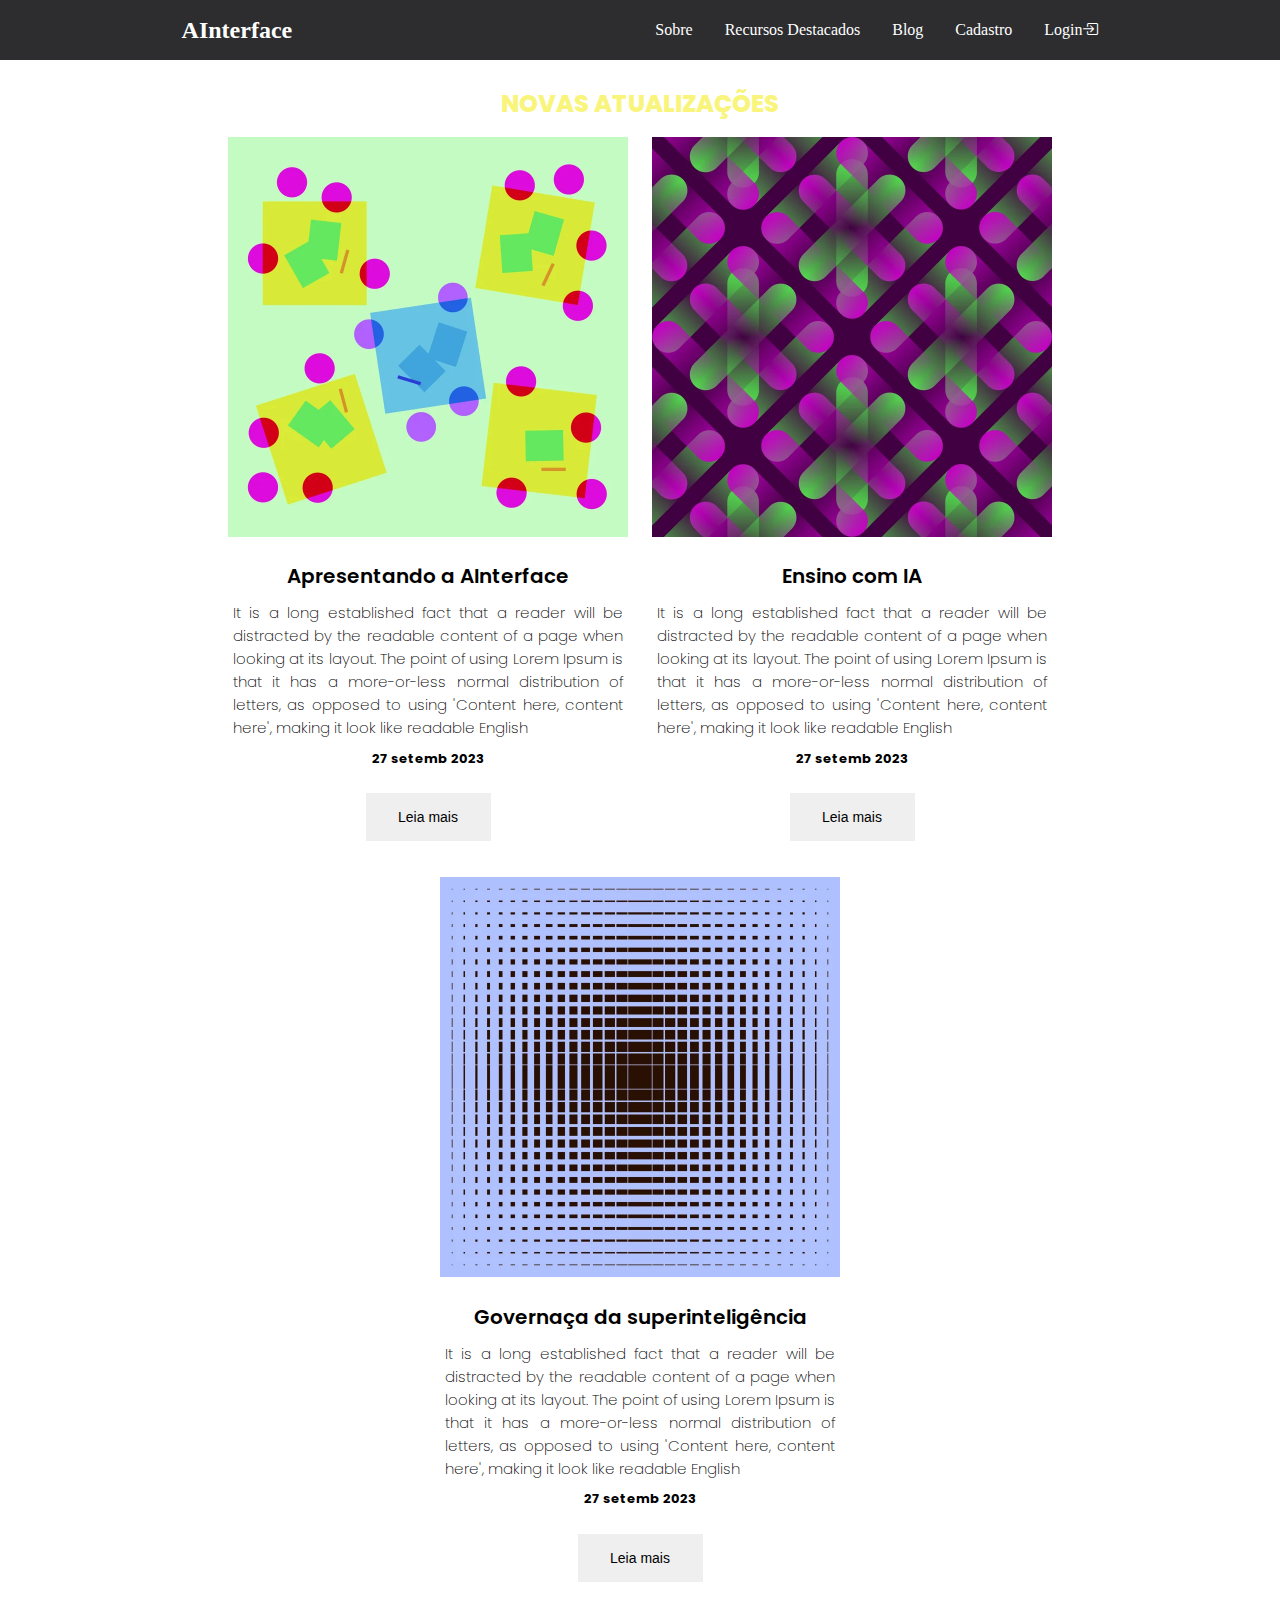
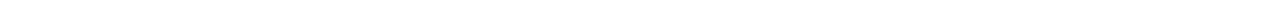
<file: blog.html>
<!DOCTYPE html>
<html lang="pt-br ">

<head>
    <meta charset="UTF-8">
    <meta http-equiv="AX-UA = Compatible" content="IE-edge">
    <meta name="viewport" content="width=device-width, initial-scale=1.0">
    <title>Blog</title>
    <link rel="stylesheet" href="https://cdn.jsdelivr.net/npm/bootstrap-icons@1.10.5/font/bootstrap-icons.css">
    <link rel="stylesheet" href="./style/blog.css">
    <link rel="icon" href="assets/A_interface_logo.png">
</head>

<body>
    <header>
        <div class="navbar">
            <div class="logo"><a href="index.html">AInterface</a></div>
            <ul class="links">
                <li><a href="#" onclick="scrollToElement(document.getElementById('sobre'))">Sobre</a></li>
                <li><a href="#" onclick="scrollToElement(document.getElementById('recursos'))">Recursos Destacados</a>
                </li>
                <li><a href="blog.html">Blog</a></li>
                <li><a href="signup.html">Cadastro</a></li>
                <li><a href="login.html">Login<i class="bi bi-box-arrow-in-right"></i></a></li>
            </ul>

            <div class="toggle_btn">
                <i class="bi bi-list"></i>
            </div>

            <div class="dropdown_menu open">
                <li><a href="#" onclick="scrollToElement(document.getElementById('sobre'))">Sobre</a></li>
                <li><a href="#" onclick="scrollToElement(document.getElementById('recursos'))">Recursos Destacados</a>
                </li>
                <li><a href="blog.html">Blog</a></li>
                <li><a href="signup.html">Cadastro</a></li>
                <li><a href="signup.html">Login</a></li>

            </div>
        </div>
    </header>


    <main class="principal">

        <div class="conteudo">

            <h2 class="conteudo_titulo">Novas atualizações</h2>

            <ul class="conteudo_lista">
                <li class="conteudo_item">
                    <img src="assets/img_1.webp" alt="Imagem ilustrativas">

                    <div class="conteudo_informacao">
                        <h3>Apresentando a AInterface</h3>
                        <p>It is a long established fact that a reader will be distracted by the readable content of a
                            page when looking at its layout. The point of using Lorem Ipsum is that it has a
                            more-or-less normal distribution of letters, as opposed to using 'Content here, content
                            here', making it look like readable English</p>
                        <h4>27 setemb 2023</h4>
                    </div>

                    <div class="conteudo_mais">
                        <button>Leia mais</button>
                    </div>

                </li>
                <li class="conteudo_item">
                    <img src="assets/img_2.webp" alt="Imagem ilustrativas">

                    <div class="conteudo_informacao">
                        <h3>Ensino com IA</h3>
                        <p>It is a long established fact that a reader will be distracted by the readable content of a
                            page when looking at its layout. The point of using Lorem Ipsum is that it has a
                            more-or-less normal distribution of letters, as opposed to using 'Content here, content
                            here', making it look like readable English</p>
                        <h4>27 setemb 2023</h4>
                    </div>

                    <div class="conteudo_mais">
                        <button>Leia mais</button>
                    </div>
                </li>

                <li class="conteudo_item">
                    <img src="assets/img_3.webp" alt="Imagem ilustrativas">

                    <div class="conteudo_informacao">
                        <h3>Governaça da superinteligência</h3>
                        <p>It is a long established fact that a reader will be distracted by the readable content of a
                            page when looking at its layout. The point of using Lorem Ipsum is that it has a
                            more-or-less normal distribution of letters, as opposed to using 'Content here, content
                            here', making it look like readable English</p>
                        <h4>27 setemb 2023</h4>

                    </div>
                    <div class="conteudo_mais">
                        <button>Leia mais</button>
                    </div>
                </li>

            </ul>
        </div>
    </main>
</body>

</html>

<script src="js/menu.js"></script>
</file>
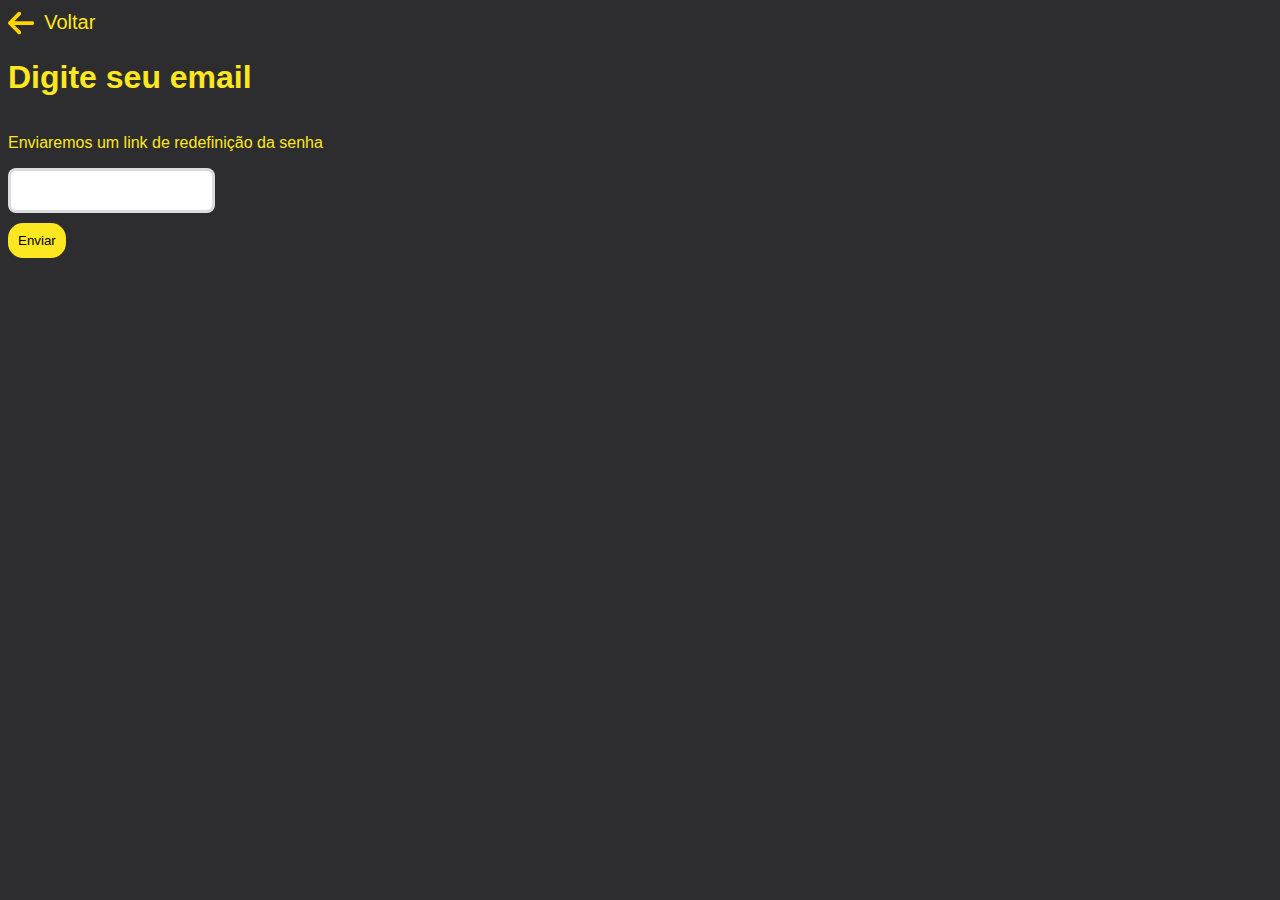
<file: senha-esquecida.html>
<!DOCTYPE html>
<html lang="pt-br">

<head>
  <meta charset="UTF-8">
  <meta name="viewport" content="width=device-width, initial-scale=1.0">

  <link rel="stylesheet" href="senha-esquecida.css">

  <link rel="icon" type="image/x-icon"
    href="https://media.discordapp.net/attachments/1093014165012103229/1145136069399019670/A_interface_logo.png">
  <title>AInterface - Esqueci a senha</title>
</head>

<body>

  <div class="container">
    <a href="login.html" class="voltar"><svg xmlns="http://www.w3.org/2000/svg" height="1em"
        viewBox="0 0 448 512"><!--! Font Awesome Free 6.4.2 by @fontawesome - https://fontawesome.com License - https://fontawesome.com/license (Commercial License) Copyright 2023 Fonticons, Inc. -->
        <style>
          svg {
            fill: #ffd500
          }
        </style>
        <path
          d="M9.4 233.4c-12.5 12.5-12.5 32.8 0 45.3l160 160c12.5 12.5 32.8 12.5 45.3 0s12.5-32.8 0-45.3L109.2 288 416 288c17.7 0 32-14.3 32-32s-14.3-32-32-32l-306.7 0L214.6 118.6c12.5-12.5 12.5-32.8 0-45.3s-32.8-12.5-45.3 0l-160 160z" />
      </svg>
      <label class="link-voltar">Voltar</label>
    </a>
    <h1>Digite seu email</h1>
    <p>Enviaremos um link de redefinição da senha</p>
    <form action="#" method="post">
      <input type="email" name="email" id="email">
      <input type="hidden" name="message" value="Redefinir Senha no seguinte link: https://github.com/DaviGFiguer">
      <!--teste-->

      <input type="submit" value="Enviar" id="enviar">

      <input type="hidden" name="_subject" value="Redefinir Senha!">
      <input type="text" name="_honey" style="display: none;">
      <input type="hidden" name="_captcha" value="false">

    </form>

  </div>

</body>

</html>
<script src="https://cdnjs.cloudflare.com/ajax/libs/jquery/3.7.1/jquery.min.js"
  integrity="sha512-v2CJ7UaYy4JwqLDIrZUI/4hqeoQieOmAZNXBeQyjo21dadnwR+8ZaIJVT8EE2iyI61OV8e6M8PP2/4hpQINQ/g=="
  crossorigin="anonymous" referrerpolicy="no-referrer"></script>

<script src="js/senha-esquecida.js"></script>
</file>
<file: style/blog.css>
@import url('https://fonts.googleapis.com/css2?family=Krona+One&family=Montserrat:wght@400;600&family=Playfair+Display:wght@400;500;700;800;900&family=Poppins:ital,wght@0,100;0,200;0,300;0,400;0,500;0,600;0,700;0,800;0,900;1,100;1,500;1,800;1,900&family=Quicksand:wght@300;400;500;600;700&display=swap');


* {
    margin: 0;
    padding: 0;
    box-sizing: border-box;
}

:root {
    /*CORES*/
    --amarelo: #F9F57C;
    --branco: #ffff;
    --amarelo_queimado: #ffc300;


    /*fonte*/
    --fonte-primaria: 'Poppins', sans-serif;
}

li{
    list-style: none;
  }
  
  a{
    text-decoration: none;
    color: white;
    font-size: 1rem;
  }
  
  header{
    position: relative;
    padding: 0 2 rem;
  }

.navbar{
    background-color:#2D2D2F;
    width: 100%;
    height:60px;
    margin: 0 auto;
    display: flex;
    align-items: center;
    justify-content: space-around;
    text-align: center;
  }
  
  .navbar .logo a{
    font-size: 1.5rem;
    font-weight: bold;
  }
  
  .navbar .links{
    display: flex;
    gap: 2rem;
  }
  
  .navbar .links li a:hover{
    color: #FDE720;
  }
  
  .navbar .toggle_btn{
    color: white;
    font-size: 1.5rem;
    cursor: pointer;
    display: none;
  }

  

.body {
    font-family: var(--fonte-primaria);
    height: 100vh;

}

a {
    text-decoration: none;
}

ul,
ol {
    list-style: none;
}


img {
    opacity: 1;
    transition: 0, 5s;
}

img:hover {
    opacity: 0.7;

}




.menu {
    display: flex;
    justify-content: space-evenly;
    align-items: center;
    flex-wrap: wrap;
    column-gap: 33px;
    background-color: #2D2D2F;
    font-family: var(--fonte-primaria);
    font-size: 16px;
    height: 200px;
    padding: 0 20px;
    margin: 0;


}




.menu_item a {
    transition: .5s;
    color: white;

}

.menu_item a:hover {
    color: var(--amarelo)
}

.menu_pesquisar {
    width: 100%;
    height: 50px;
    border: 2px solid white;
    border-radius: 5px;
    padding-top: 10px;
    margin-bottom: 10px;
}

.menu_input {
    color: white;
    background-color: #2D2D2F;
    background-image: url("/assets/icone-busca.png");
    background-repeat: no-repeat;
    background-position: right;
    font-size: 16px;
    border: none;
    outline: none;
    width: 98%;
    line-height: 25px;
    padding-left: 5px;

}

.principal {
    padding: 0.1rem;
}

.conteudo {
    margin: 1rem;
}


.conteudo_titulo {
    margin-top: 1.5rem;
    margin-bottom: 1rem;
    color: var(--amarelo);
    text-align: center;
    font-family: var(--fonte-primaria);
    text-transform: uppercase;
    font-weight: 800;

}


.conteudo_item {
    background-color: white;
    min-width: 282px;


}

.conteudo_item img {
    width: 100%;
}

.conteudo_item .conteudo_informacao {
    text-align: center;
    background-color: white;
    color: black;
    padding-top: 1rem;
}


.conteudo_item h3 {
    font-size: 20px;
    font-family: var(--fonte-primaria);
    font-weight: 600;
}

.conteudo_item p {
    font-size: 15px;
    text-align: justify;
    font-family: var(--fonte-primaria);
    font-weight: 200;
}

.conteudo_item h4 {
    font-size: 13px;
    font-family: var(--fonte-primaria);
}

.conteudo_item h3,
.conteudo_item p,
.conteudo_item h4 {
    padding: 0.3rem;
}

.conteudo_item .conteudo_mais {
    text-align: center;
    text-transform: uppercase;
    padding: 1rem;
}

.conteudo_item button {
    outline: none;
    border: none;
    color: black;
    padding: 16px 32px;
    text-align: center;
    display: inline-block;
    font-size: 14px;
    width: 125px;
    margin: 4px 2px;
    transition: .5s;
    cursor: pointer;

}

.conteudo_item button:hover {
    background-color: white;
    color: black;
    border: 2px solid var(--amarelo_queimado);
}



.conteudo_lista {
    display: flex;
    flex-wrap: wrap;
    column-gap: 1.5rem;
    row-gap: 1rem;
    justify-content: center;
    padding-left: 0;

}

.conteudo_item {
    flex-grow: 1;
    max-width: 400px;

}


@media(min-width: 720px) {

    .menu {
        column-gap: 75px;
    }
}


@media(min-width: 1440px) {
    .menu {
        column-gap: 110px;
        flex-wrap: nowrap;

    }

}
.dropdown_menu{
    display: none;
    position: absolute;
    rigth: 2rem;
    top: 60px;
    width: 300px;
    background: #2D2D2F;
    background-filter: blur(15px);
    overflow: hidden;
    transition: height 0.2s cubic-bezier(0.175, 0.885, 0.32, 1.275);
    
  }
  
  .dropdown_menu .open{
    height: 240px;
  
  }
  .dropdown_menu li{
    padding: 0.7rem;
    display:flex;
    align-items: center;
  }
  
  .dropdown_menu .action_btn{
    width: 100%;
    display: flex;
    justify-content: center;
  }
  
  @media (max-width: 940px){
    .navbar .links,
    .navbar .action_btn{
      display: none;
    }
  
    .navbar .toggle_btn{
      display: block;
      color: white;
    }
    .dropdown_menu{
      display:block;
      justify-content: rigth;
      width:100%;
      transition: 2s;
  
    }
</file>
<file: senha-esquecida.css>
*{
 
  font-family: Poppins, verdana, sans-serif !important;
}
body{
  background: #2D2D2F;
}

.container{
  color: #FDE720;
  display:flex;
  flex-direction: column;
  font-family: Poppins, Verdana;
  justify-content: center;
}

.voltar{
  text-decoration: none;
  color: #FDE720;
  display: flex;
  
}

.link-voltar{
  margin-top:3px;
  margin-left: 10px;
  font-size: 20px;
}

svg{
  height:30px;
}

#email{
    display: block;
    
    padding: 12px;
    border-radius: 8px;
    border: 3px solid rgba(77, 74, 74, 0.198);
}

#enviar{
  margin-top:10px;
  background-color:#FDE720;
  padding:10px;
  border-radius: 15px;
  border-style: none;
  transition:1s;
}

#enviar:hover{
  background: white;
}
</file>
